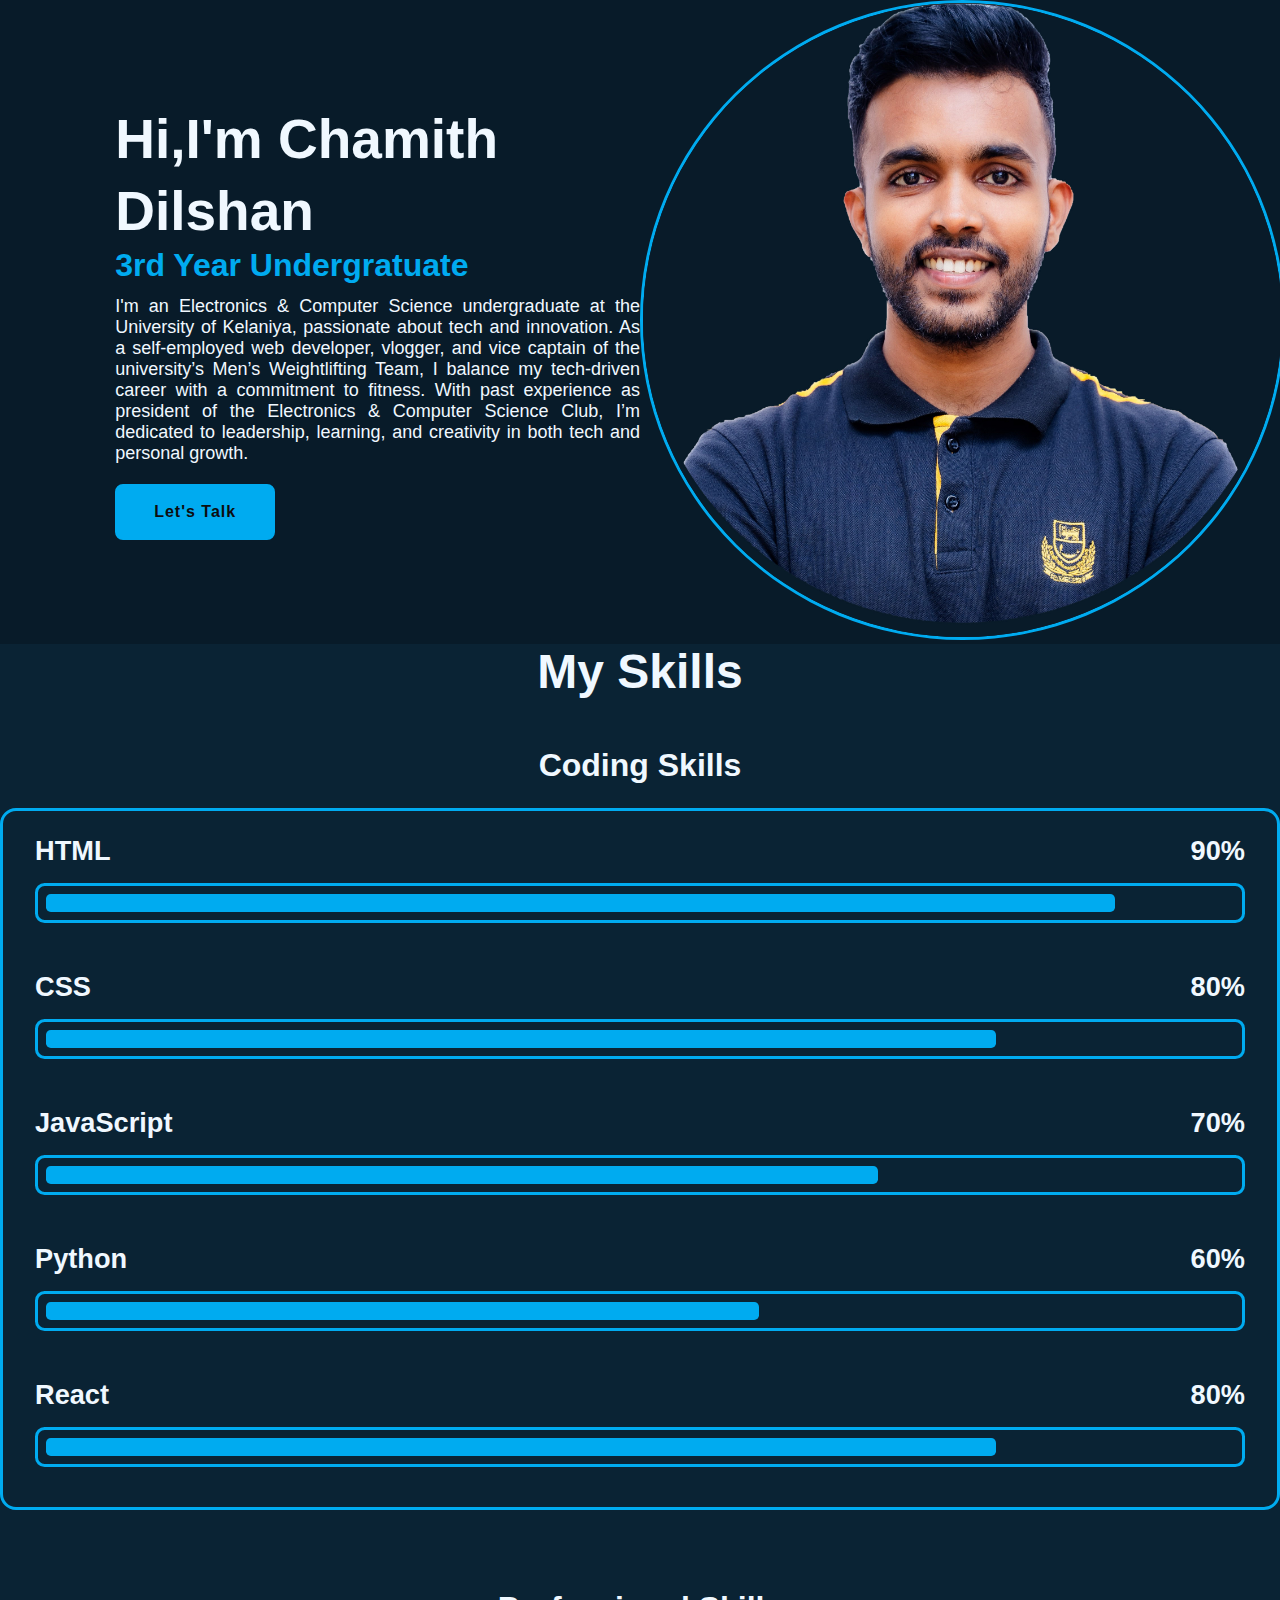
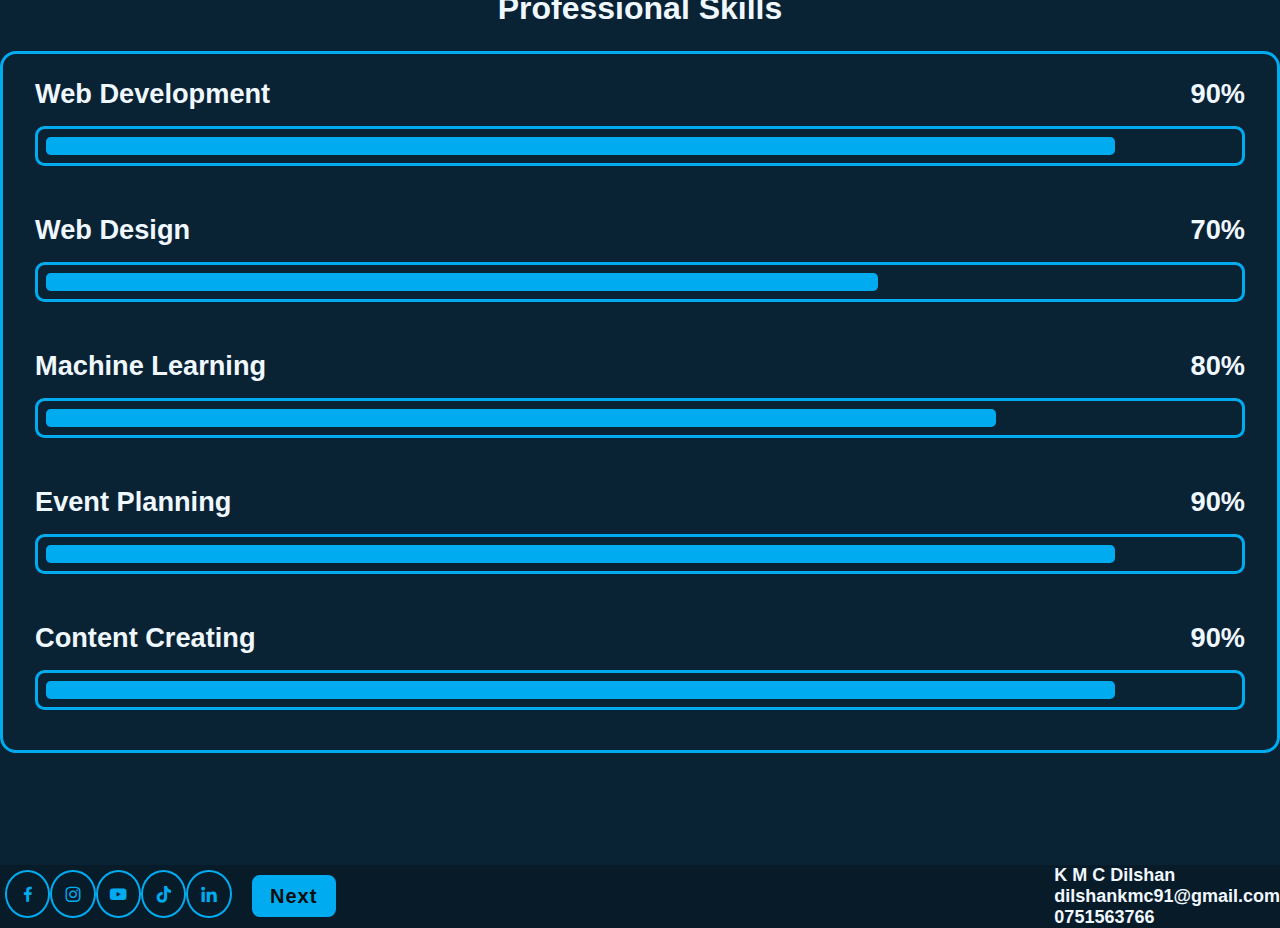
<file: Index.html>
<!DOCTYPE html>
<html lang="en">
<head>
    <meta charset="UTF-8">
    <meta name="viewport" content="width=device-width, initial-scale=1.0">
    <title>My Portfolio</title>
    <link rel="stylesheet" href="style.css">
    <!-- box icons -->
    <link href='https://unpkg.com/boxicons@2.1.4/css/boxicons.min.css' rel='stylesheet'>

</head>
<body>
    <div class="home">
        <div class="about_me">
            <h1>Hi,I'm <span>Chamith Dilshan</span></h1>
            <div class="text_animate">
                <h3>3rd Year Undergratuate</h3>
            </div>

            <p>
                I'm an Electronics & Computer Science undergraduate at the University of Kelaniya,
                 passionate about tech and innovation. As a self-employed web developer, vlogger,
                  and vice captain of the university’s Men’s Weightlifting Team, I balance my tech-driven 
                  career with a commitment to fitness. With past experience as president of the Electronics & Computer Science Club, 
                I’m dedicated to leadership, learning, and creativity in both tech and personal growth.
            </p>
            <div class="btn_box">
                <a href="http://wa.me/+94751563766" class="btn">Let's Talk</a>
            </div>

            
            

        </div>

        <div class="pro_Pic">
            <img src="/MYPHOTO2.jpg" alt="">
        </div>
    </div>


    <!-- My Skill Section -->
     <div class="skills">
        <h3 class="title">My <span>Skills</span></h3>

            <!-- Coding Skills -->
        <div class="skill_row">
            <div class="skill_column">
                <h3 class="title">Coding Skills</h3>
                <div class="skill_box">
                    <div class="skill_content">
                        <div class="progress">
                            <h3>HTML <span>90%</span></h3>
                            <div class="bar"><span></span></div>
                        </div>


                        <div class="progress">
                            <h3>CSS <span>80%</span></h3>
                            <div class="bar"><span></span></div>
                        </div>

                        <div class="progress">
                            <h3>JavaScript <span>70%</span></h3>
                            <div class="bar"><span></span></div>
                        </div>

                        <div class="progress">
                            <h3>Python <span>60%</span></h3>
                            <div class="bar"><span></span></div>
                        </div>

                        <div class="progress">
                            <h3>React <span>80%</span></h3>
                            <div class="bar"><span></span></div>
                        </div>
                    </div>
                </div>
            </div>



            <!-- Professional Skills -->

            <div class="skill_column">
                <h3 class="title">Professional Skills</h3>
                <div class="skill_box">
                    <div class="skill_content">
                        <div class="progress">
                            <h3>Web Development <span>90%</span></h3>
                            <div class="bar"><span></span></div>
                        </div>

                        <div class="progress">
                            <h3>Web Design <span>70%</span></h3>
                            <div class="bar"><span></span></div>
                        </div>

                        <div class="progress">
                            <h3>Machine Learning<span>80%</span></h3>
                            <div class="bar"><span></span></div>
                        </div>

                        <div class="progress">
                            <h3>Event Planning<span>90%</span></h3>
                            <div class="bar"><span></span></div>
                        </div>

                        <div class="progress">
                            <h3>Content Creating<span>90%</span></h3>
                            <div class="bar"><span></span></div>
                        </div>
                    </div>
                </div>
            </div>

        </div>

     </div>

     <div class="footer_pg1">
        <div class="home_soc_Icn">
            <a href="https://www.facebook.com/chamith.dilshan.7777?mibextid=LQQJ4d"><i
                    class='bx bxl-facebook'></i></a>
            <a href="#"><i class='bx bxl-instagram'></i></a>
            <a href="https://youtube.com/@chamiyasdiary?si=ENnrqKfuzP1lQTVq"><i class='bx bxl-youtube'></i></a>
            <a href="https://www.tiktok.com/@chamithd92?_t=8nlp8Zys6Jc&_r=1"><i class='bx bxl-tiktok'></i></a>
            <a href="https://www.linkedin.com/in/chamith-dilshan-5aa04424a/"><i class='bx bxl-linkedin'></i></a>
            <br><br>
            <div class="btn_box">
                <a href="/Page2.html" class="btn" id="footer_btn">Next</a>
            </div>
    
        </div>

        <div class="right_details">
            <p>K M C Dilshan <br>
                dilshankmc91@gmail.com <br>
                0751563766    
            </p>
        </div>
     </div>

     
</body>
</html>
</file>
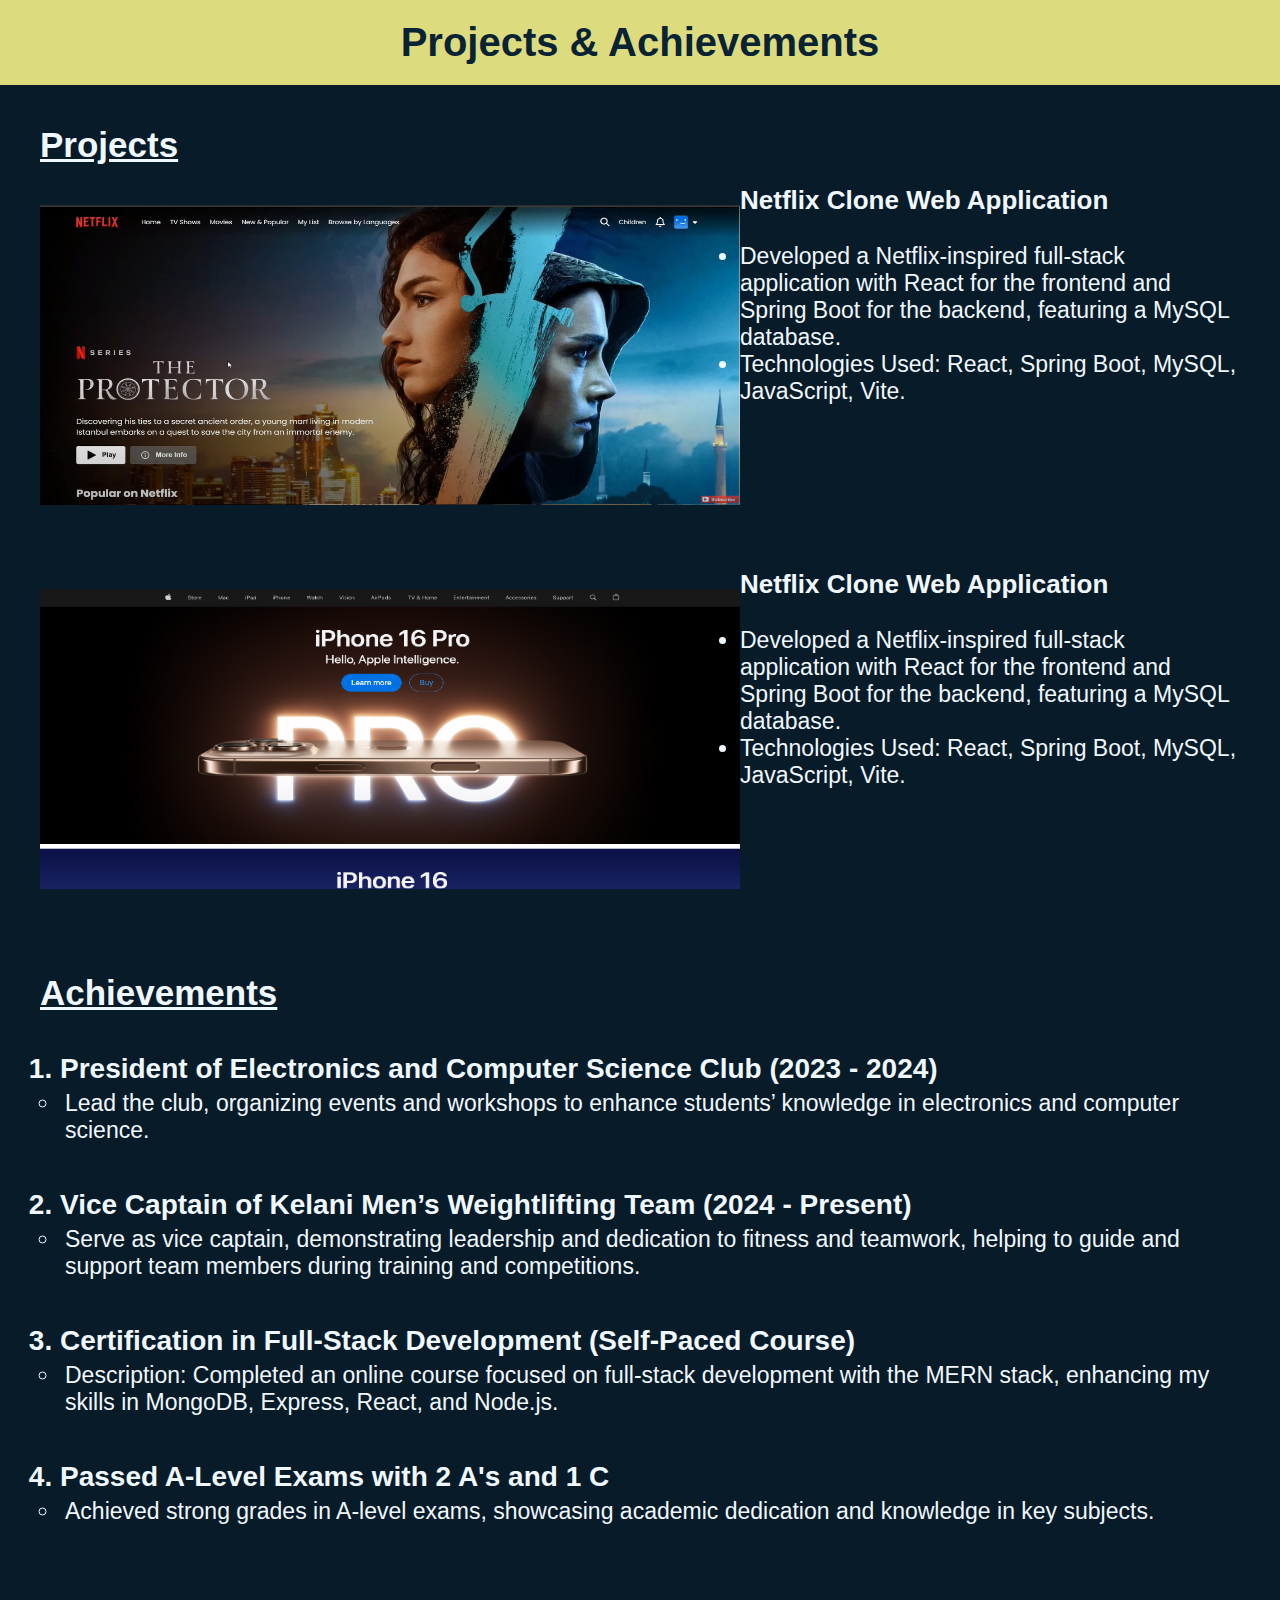
<file: Page2.html>
<!DOCTYPE html>
<html lang="en">
<head>
    <meta charset="UTF-8">
    <meta name="viewport" content="width=device-width, initial-scale=1.0">
    <title>Projecs & Achivements</title>
    <link rel="stylesheet" href="style.css">

</head>
<body>
   
    <div class="header">
        <h1>Projects & Achievements</h1>
    </div>

    <div class="Pr_Ach">
        <div class="projects">
            <h2>Projects</h2>
            <div class="pr_1">
                <div class="image"><img src="/Netflix.png" alt=""></div>
                <div class="details">
                    <h3>Netflix Clone Web Application</h3><br>
                    <p><ul>
                        <li>Developed a Netflix-inspired full-stack 
                            application with React for the frontend and Spring Boot for the backend, featuring a MySQL database.
                        </li>
                        <li>
                            Technologies Used: React, Spring Boot, MySQL, JavaScript, Vite.
                        </li>
                    </ul>
                        
                    </p>

                </div>
            </div>
            <div class="pr_2">
                <div class="image"><img src="/AppleClone.png" alt=""></div>
                <div class="details">
                    <h3>Netflix Clone Web Application</h3><br>
                    <p><ul>
                        <li>Developed a Netflix-inspired full-stack 
                            application with React for the frontend and Spring Boot for the backend, featuring a MySQL database.
                        </li>
                        <li>
                            Technologies Used: React, Spring Boot, MySQL, JavaScript, Vite.
                        </li>
                    </ul>
                        
                    </p>
                </div>
            </div>
        </div>
    
        <div class="achivements">
            <h2>Achievements</h2>
            <div class="ach_list">
                <ol>
                    <li class="heading">
                        President of Electronics and Computer Science Club (2023 - 2024)
                        <ul>
                            <li class="uldescription">
                                Lead the club, organizing events and workshops to enhance students’ knowledge in electronics and computer science.
                            </li>
                        </ul>
                    </li>
                    <li class="heading">
                        Vice Captain of Kelani Men’s Weightlifting Team (2024 - Present)
                        <ul >
                            <li class="uldescription">
                                Serve as vice captain, demonstrating leadership and dedication to fitness and teamwork,
                             helping to guide and support team members during training and competitions.
                            </li>
                        </ul>
                    </li>
                    <li class="heading">
                        Certification in Full-Stack Development (Self-Paced Course)
                        <ul >
                            <li class="uldescription">
                                Description: Completed an online course focused on full-stack development with the MERN stack, 
                                enhancing my skills in MongoDB, Express, React, and Node.js.
    
                            </li>
                        </ul>
    
                    </li>
                    <li class="heading">
                        Passed A-Level Exams with 2 A's and 1 C
                        <ul >
                            <li class="uldescription">
                                Achieved strong grades in A-level exams, showcasing academic dedication and knowledge in key subjects.
    
                            </li>
                        </ul>
                    </li>
                </ol>
            </div>
        </div>
    
    </div>
</body>
</html>
</file>
<file: style.css>
*{
    top: 0;
    margin: 0;
    padding: 0;
    box-sizing: border-box;
    font-family:  'Poppins',sans-serif;

}


:root{
    --bd-color: #081b29;
    --text-color : aliceblue;
    --main-color: #00abf0 ;
    --sec-main-color : #0a2334;
}

body{
    color: var(--text-color);
    background: var(--bd-color);
}

.home{
    position: relative;
    height: 100vh;
    display: flex  ;
    align-items: center;
    padding: 0 9%;
    height: 100%;
    justify-content: space-between;
}

.about_me{
    max-width: 60rem;
    background: transparent;
}
.about_me h1{
    font-size: 55px;
    font-weight: 700;
    line-height: 1.3;
}

.about_me .text_animate{
    position: relative;
    width: 32.8rem;
}

.about_me .text_animate h3{
    font-size: 2rem;
    font-weight: 700;
    color: var(--main-color);
}
.about_me p{
    font-size: 18px;
    margin: 12px 0 20px;
    text-align: justify;
}

.about_me .btn_box{
    width: 10.5rem;
    height: 3.5rem;
}

.btn_box .btn{
    position: relative;
    height: 100%;
    width: 10rem;
    background: var(--main-color);
    align-items: center;
    align-content: center;
    justify-content: center;
    padding: 1px 1px;
    border: 2px solid var(--main-color);

    border-radius: 8px;
    text-decoration: none;
    font-weight: 600;
    display: inline-flex;
    color: #0d0d0e;
    letter-spacing: 1px;
    z-index: 1;
    overflow: hidden;
    transition: .5s;

}

.btn_box .btn:hover{
    color: var(--main-color);
}


.btn_box .btn::before {
    content: '';
    position: absolute;
    top: 0;
    left: 0;
    width: 0;
    height: 100%;
    background: #081b29;
    z-index: -1;
    transition: .5s;
}

.btn_box .btn:hover::before {
    width: 100%;
}


.home_soc_Icn{
    
    bottom: 2.5rem;
    width: 20rem;
    display: flex;
    justify-content: space-between;

}

.home_soc_Icn a {
    position: relative;
    display: inline-flex;
    justify-content: center;
    align-items: center;
    width: 3rem;
    height: 3rem;
    background: transparent;
    border: 2px solid var(--main-color);
    border-radius: 50%;
    font-size: 1.25rem;
    color: var(--main-color);
    text-decoration: none;
    z-index: 1;
    overflow: hidden;

}

.home_soc_Icn a:hover{
    color:var(--bd-color);
}

.home_soc_Icn a::before{
    content: '';
    position: absolute;
    background-color:var(--main-color);
    top: 0;
    left: 0;
    width: 0;
    height: 100%;
    z-index: -1;
    transition: 0.5s;

}

.home_soc_Icn a:hover:before{
    width: 100%;
}






.pro_Pic img{
    height: 40rem;
    border: 3px solid var(--main-color);
    border-radius: 50%;
    align-content: center;
    justify-content: center;

}

.pro_Pic img:hover{
    color: #081b29;
}


/* My Skills */

.skills{
    min-height: auto;
    padding-bottom: 7rem;
    background: var(--sec-main-color);
     /* text-align: center;  */
    
}

.title{
    font-size: 3rem;
    margin-bottom:3rem ;
    text-align: center;
}

.skills .skill_row{
    display: flex;
    flex-wrap: wrap;
    gap: 5rem;
     /* display: flex;
    justify-content:space-between;  */
}

.skill_row .skill_column{
    flex:  1 1 40rem;
}

.skill_column .title{
    font-size: 2rem;
    margin: 0 0 1.5rem;
}

.skill_box .skill_content{
    position: relative;
    border: .2rem solid var(--main-color);
    border-radius: 1rem;
    padding: .5rem 2rem ;
    overflow: hidden;
    z-index: 1;
    
}

.skill_box .skill_content::before{
    content: '';
    position: absolute;
    top: 0;
    left: 0;
    width: 0;
    height: 100%;
    background: var(--bd-color);
    transition: .5s;
    z-index: -1;
}

.skill_box .skill_content:hover::before{
    width: 100%;
}


.skill_content .progress {
    padding: 1rem 0;
}

.skill_content .progress h3 {
    font-size: 1.7rem;
    display: flex;
    justify-content: space-between;
}

.skill_content .progress h3 span{
    color: var(--text-color);
}

.skill_content .progress .bar {
    height: 2.5rem;
    border: .2rem solid var(--main-color);
    border-radius: .6rem;
    padding: .5rem;
    margin: 1rem 0;
}

.skill_content .progress .bar span{ 
    display: block;
    height: 100%;
    border-radius: .3rem;
    background: var(--main-color);
}

/* Percentage View */

.skill_column:nth-child(1) .skill_content .progress:nth-child(1) .bar span {
    width: 90%;
}
.skill_column:nth-child(1) .skill_content .progress:nth-child(2) .bar span {
    width: 80%;
}
.skill_column:nth-child(1) .skill_content .progress:nth-child(3) .bar span {
    width: 70%;
}
.skill_column:nth-child(1) .skill_content .progress:nth-child(4) .bar span {
    width: 60%;
}
.skill_column:nth-child(1) .skill_content .progress:nth-child(5) .bar span {
    width: 80%;
}

.skill_column:nth-child(2) .skill_content .progress:nth-child(1) .bar span {
    width: 90%;
}
.skill_column:nth-child(2) .skill_content .progress:nth-child(2) .bar span {
    width: 70%;
}
.skill_column:nth-child(2) .skill_content .progress:nth-child(3) .bar span {
    width: 80%;
}
.skill_column:nth-child(2) .skill_content .progress:nth-child(4) .bar span {
    width: 90%;
}
.skill_column:nth-child(2) .skill_content .progress:nth-child(5) .bar span {
    width: 90%;
}

.footer_pg1{
    display: flex;
    justify-content: space-between;
}

.right_details{
    font-size: 18px;
    font-weight: 600;
}

#footer_btn{
    height: 80%;
    margin: 5px 20px;
    width: 90%;
}
.home_soc_Icn {
    display: flex;
    justify-content: space-between;
    margin: 5px 5px;
}

.header{
    background: rgb(220, 220, 127);
    color: #0a2334;
    padding: 20px;
    align-content: center;
    text-align: center;
    
}

.header h1 {
    font-weight: 800;
    font-size: 40px;
}


/*Page 2*/

.Pr_Ach{
    margin: 20px;
    padding: 20px;

}

.Pr_Ach h2{
    font-size: 35px;
    font-weight: 600;
    text-decoration: underline;
}



.image{
    padding: 20px 0;
}
.image img{
    width: 700px;
    height: 300px;
}

.pr_1, .pr_2{
    display: flex;
    justify-content: space-between;
   padding: 20px 0;
}

 h3{
    font-size: 26px;
}
.details{
    font-size: 23px;
}

.achivements{
    margin: 40px 0;
}

.ach_list{
    padding: 20px;
    font-size: 23px;
}

.ach_list .heading{
    padding: 20px 0;
    font-size: 28px;
    font-weight: 600;
}

.ach_list .uldescription{
    font-size: 23px;
    font-weight: 500;
    padding: 5px;
   
}
</file>
